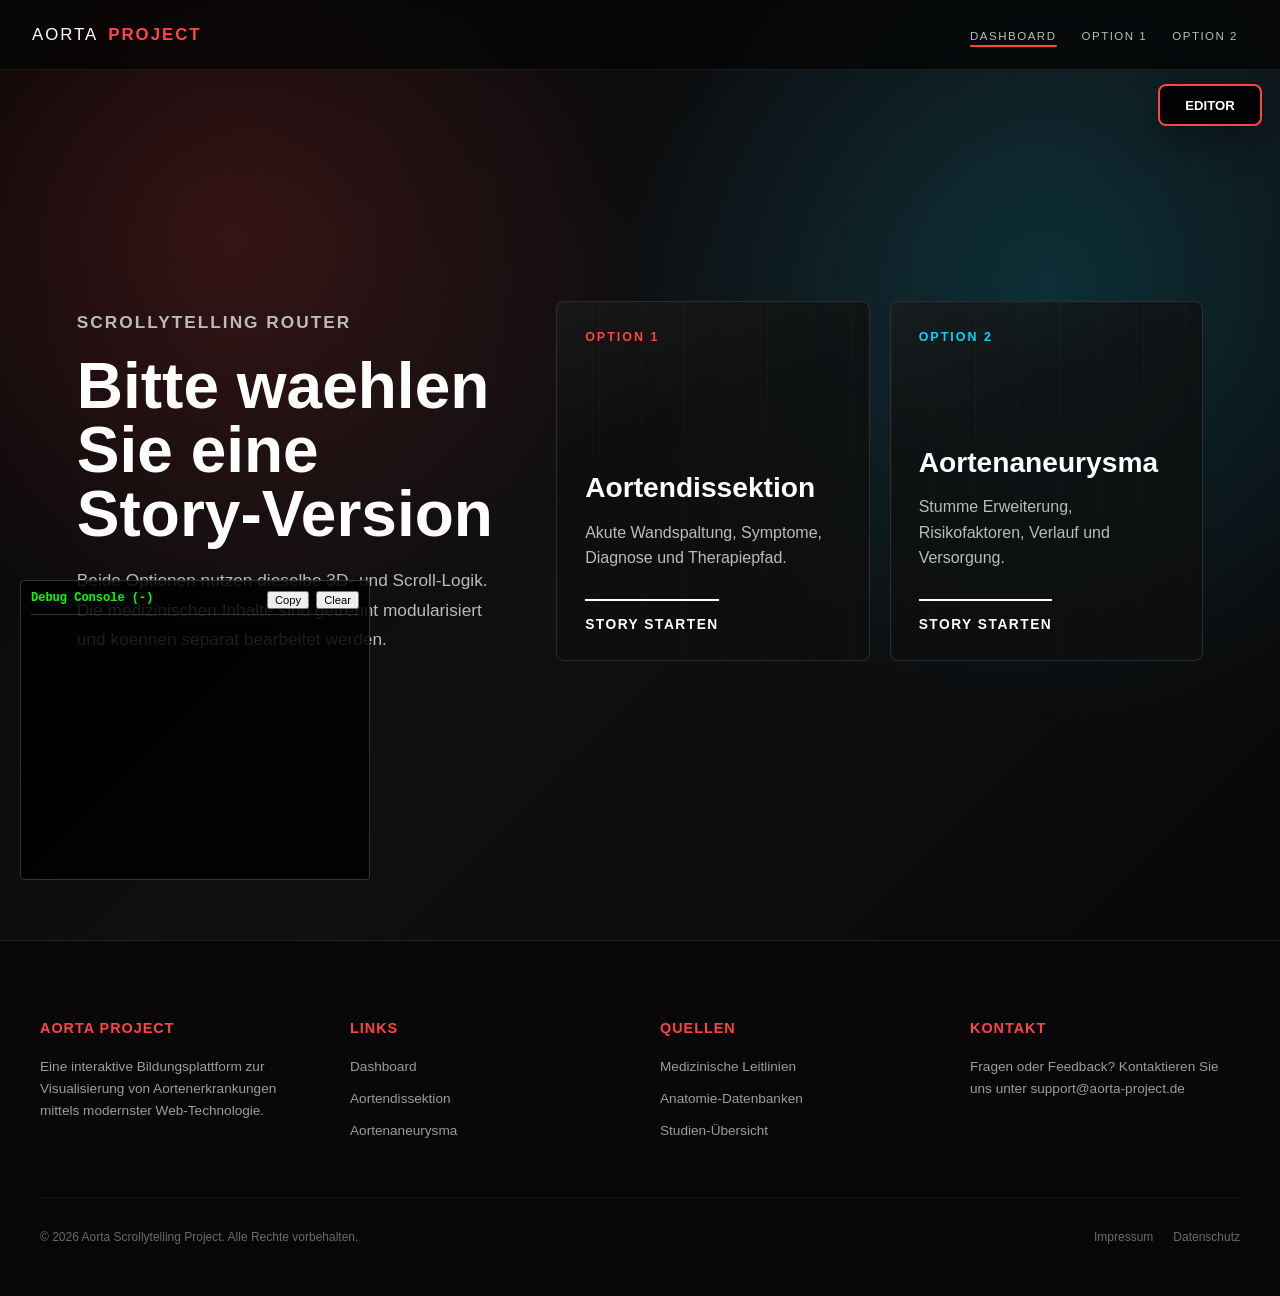
<file: index.html>
<!DOCTYPE html>
<html lang="de">
<head>
    <meta charset="UTF-8">
    <meta name="viewport" content="width=device-width, initial-scale=1.0">
    <title>Aorta Project - Dashboard</title>
    <link rel="stylesheet" href="css/style.css?v=11">
    <link rel="stylesheet" href="css/dashboard.css?v=8">
</head>
<body class="dashboard-page">
    <nav class="navbar">
        <a href="index.html" class="nav-logo">Aorta <span>Project</span></a>
        <div class="nav-links-container" style="display: flex; align-items: center;">
            <ul class="nav-links" id="nav-links">
                <li><a href="index.html" class="active">Dashboard</a></li>
                <li><a href="scrollytelling-dissection.html">Option 1</a></li>
                <li><a href="scrollytelling-aneurysm.html">Option 2</a></li>
            </ul>
            <button type="button" class="editor-toggle" aria-pressed="false">Editor</button>
        </div>
        <div class="nav-toggle" id="nav-toggle">
            <span></span>
            <span></span>
            <span></span>
        </div>
    </nav>

    <div class="nav-menu-mobile" id="nav-menu-mobile">
        <ul>
            <li><a href="index.html" class="active">Dashboard</a></li>
            <li><a href="scrollytelling-dissection.html">Option 1</a></li>
            <li><a href="scrollytelling-aneurysm.html">Option 2</a></li>
        </ul>
    </div>

    <main class="dashboard-shell">
        <section class="dashboard-heading" aria-labelledby="dashboard-title">
            <p class="dashboard-kicker">Scrollytelling Router</p>
            <h1 id="dashboard-title">Bitte waehlen Sie eine Story-Version</h1>
            <p>Beide Optionen nutzen dieselbe 3D- und Scroll-Logik. Die medizinischen Inhalte sind getrennt modularisiert und koennen separat bearbeitet werden.</p>
        </section>

        <section class="option-grid" aria-label="Story Auswahl">
            <a class="option-card option-card-dissection" href="scrollytelling-dissection.html">
                <span class="option-number">Option 1</span>
                <h2>Aortendissektion</h2>
                <p>Akute Wandspaltung, Symptome, Diagnose und Therapiepfad.</p>
                <span class="option-action">Story starten</span>
            </a>

            <a class="option-card option-card-aneurysm" href="scrollytelling-aneurysm.html">
                <span class="option-number">Option 2</span>
                <h2>Aortenaneurysma</h2>
                <p>Stumme Erweiterung, Risikofaktoren, Verlauf und Versorgung.</p>
                <span class="option-action">Story starten</span>
            </a>
        </section>
    </main>

    <footer class="main-footer">
        <div class="footer-grid">
            <div class="footer-section">
                <h4>Aorta Project</h4>
                <p>Eine interaktive Bildungsplattform zur Visualisierung von Aortenerkrankungen mittels modernster Web-Technologie.</p>
            </div>
            <div class="footer-section">
                <h4>Links</h4>
                <ul>
                    <li><a href="index.html">Dashboard</a></li>
                    <li><a href="scrollytelling-dissection.html">Aortendissektion</a></li>
                    <li><a href="scrollytelling-aneurysm.html">Aortenaneurysma</a></li>
                </ul>
            </div>
            <div class="footer-section">
                <h4>Quellen</h4>
                <ul>
                    <li><a href="#">Medizinische Leitlinien</a></li>
                    <li><a href="#">Anatomie-Datenbanken</a></li>
                    <li><a href="#">Studien-Übersicht</a></li>
                </ul>
            </div>
            <div class="footer-section">
                <h4>Kontakt</h4>
                <p>Fragen oder Feedback? Kontaktieren Sie uns unter support@aorta-project.de</p>
            </div>
        </div>
        <div class="footer-bottom">
            <p>&copy; 2026 Aorta Scrollytelling Project. Alle Rechte vorbehalten.</p>
            <div class="footer-legal">
                <a href="#">Impressum</a>
                <a href="#">Datenschutz</a>
            </div>
        </div>
    </footer>

    <script src="js/modules/debugConsole.js"></script>
    <script>
        const navToggle = document.getElementById('nav-toggle');
        const navMenu = document.getElementById('nav-menu-mobile');
        if (navToggle && navMenu) {
            navToggle.addEventListener('click', () => navMenu.classList.toggle('active'));
        }
    </script>
</body>
</html>
</file>
<file: css/style.css>
@import url('base.css?v=9');
@import url('navbar.css?v=9');
@import url('scrollytelling.css?v=11');
@import url('sections.css?v=9');
@import url('icons.css?v=9');
</file>
<file: css/dashboard.css>
.dashboard-page {
    min-height: 100vh;
    background:
        radial-gradient(circle at 18% 18%, rgba(255, 68, 68, 0.18), transparent 28%),
        radial-gradient(circle at 82% 22%, rgba(0, 212, 255, 0.16), transparent 30%),
        linear-gradient(135deg, #050505 0%, #101012 45%, #050505 100%);
}

.dashboard-shell {
    min-height: 100vh;
    padding: calc(var(--nav-height) + 48px) 6vw 56px;
    display: grid;
    grid-template-columns: minmax(280px, 0.8fr) minmax(360px, 1.2fr);
    gap: 48px;
    align-items: center;
}

.dashboard-heading {
    max-width: 620px;
}

.dashboard-kicker,
.option-number {
    color: var(--accent-red);
    font-size: 0.78rem;
    font-weight: 700;
    letter-spacing: 2px;
    text-transform: uppercase;
}

.dashboard-heading h1 {
    margin: 14px 0 20px;
    font-size: clamp(2.4rem, 5vw, 5rem);
    line-height: 1;
    letter-spacing: 0;
}

.dashboard-heading p {
    color: var(--text-dim);
    font-size: 1.08rem;
    line-height: 1.7;
    max-width: 560px;
}

.option-grid {
    display: grid;
    grid-template-columns: repeat(2, minmax(0, 1fr));
    gap: 20px;
}

.option-card {
    min-height: 360px;
    padding: 28px;
    border: 1px solid rgba(255, 255, 255, 0.12);
    border-radius: 8px;
    background: rgba(15, 15, 15, 0.78);
    color: var(--text-main);
    text-decoration: none;
    display: flex;
    flex-direction: column;
    justify-content: space-between;
    position: relative;
    overflow: hidden;
    transition: transform 0.25s ease, border-color 0.25s ease, background 0.25s ease;
}

.option-card::before {
    content: '';
    position: absolute;
    inset: 0;
    background:
        linear-gradient(160deg, rgba(255, 255, 255, 0.08), transparent 38%),
        repeating-linear-gradient(90deg, rgba(255,255,255,0.04) 0 1px, transparent 1px 42px);
    opacity: 0.55;
    pointer-events: none;
}

.option-card:hover {
    transform: translateY(-4px);
    border-color: rgba(255, 255, 255, 0.32);
    background: rgba(25, 25, 25, 0.88);
}

.option-card h2,
.option-card p,
.option-card span {
    position: relative;
    z-index: 1;
}

.option-card h2 {
    margin: auto 0 16px;
    font-size: clamp(1.45rem, 2.2vw, 2rem);
    line-height: 1.08;
    letter-spacing: 0;
    overflow-wrap: anywhere;
}

.option-card p {
    margin: 0 0 28px;
    color: var(--text-dim);
    line-height: 1.6;
}

.option-action {
    align-self: flex-start;
    padding-top: 16px;
    border-top: 2px solid currentColor;
    color: #ffffff;
    font-size: 0.86rem;
    font-weight: 700;
    text-transform: uppercase;
    letter-spacing: 1.5px;
}

.option-card-aneurysm .option-number {
    color: var(--accent-blue);
}

@media (max-width: 980px) {
    .dashboard-shell {
        grid-template-columns: 1fr;
        align-items: start;
    }
}

@media (max-width: 680px) {
    .dashboard-shell {
        padding: calc(var(--nav-height) + 32px) 20px 36px;
    }

    .option-grid {
        grid-template-columns: 1fr;
    }

    .option-card {
        min-height: 260px;
    }
}
</file>
